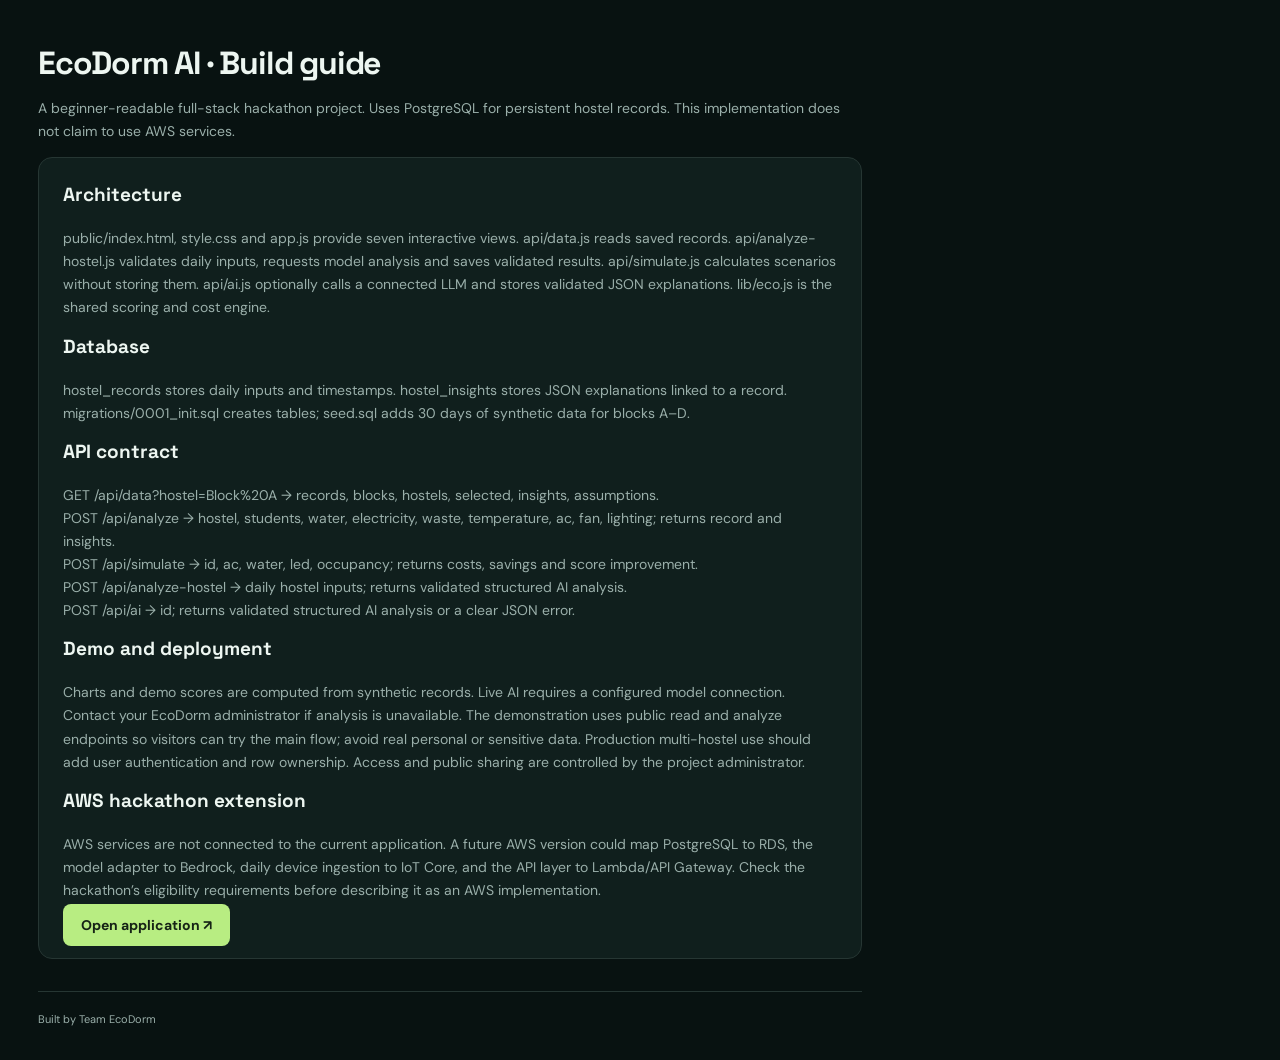
<file: README.html>
<!doctype html><html lang="en"><head><meta charset="utf-8"><title>EcoDorm AI build guide</title><link rel="stylesheet" href="/style.css"></head><body><main style="margin:0;max-width:900px"><h1>EcoDorm AI · Build guide</h1><p>A beginner-readable full-stack hackathon project. Uses PostgreSQL for persistent hostel records. This implementation does not claim to use AWS services.</p><div class="panel"><h2>Architecture</h2><p>public/index.html, style.css and app.js provide seven interactive views. api/data.js reads saved records. api/analyze-hostel.js validates daily inputs, requests model analysis and saves validated results. api/simulate.js calculates scenarios without storing them. api/ai.js optionally calls a connected LLM and stores validated JSON explanations. lib/eco.js is the shared scoring and cost engine.</p><h2>Database</h2><p>hostel_records stores daily inputs and timestamps. hostel_insights stores JSON explanations linked to a record. migrations/0001_init.sql creates tables; seed.sql adds 30 days of synthetic data for blocks A–D.</p><h2>API contract</h2><p>GET /api/data?hostel=Block%20A → records, blocks, hostels, selected, insights, assumptions.<br>POST /api/analyze → hostel, students, water, electricity, waste, temperature, ac, fan, lighting; returns record and insights.<br>POST /api/simulate → id, ac, water, led, occupancy; returns costs, savings and score improvement.<br>POST /api/analyze-hostel → daily hostel inputs; returns validated structured AI analysis.<br>POST /api/ai → id; returns validated structured AI analysis or a clear JSON error.</p><h2>Demo and deployment</h2><p>Charts and demo scores are computed from synthetic records. Live AI requires a configured model connection. Contact your EcoDorm administrator if analysis is unavailable. The demonstration uses public read and analyze endpoints so visitors can try the main flow; avoid real personal or sensitive data. Production multi-hostel use should add user authentication and row ownership. Access and public sharing are controlled by the project administrator.</p><h2>AWS hackathon extension</h2><p>AWS services are not connected to the current application. A future AWS version could map PostgreSQL to RDS, the model adapter to Bedrock, daily device ingestion to IoT Core, and the API layer to Lambda/API Gateway. Check the hackathon’s eligibility requirements before describing it as an AWS implementation.</p><a class="button" href="/">Open application ↗</a></div><footer>Built by Team EcoDorm</footer></main></body></html>
</file>
<file: style.css>
@import url('https://fonts.googleapis.com/css2?family=DM+Sans:wght@400;500;600;700&family=Space+Grotesk:wght@400;500;600;700&display=swap');
:root{--bg:#081211;--panel:#101f1d;--line:#263633;--muted:#9aafaa;--text:#edf6f1;--green:#b8ed82;--blue:#69c4ed;--orange:#f3ba73}*{box-sizing:border-box}body{margin:0;background:var(--bg);color:var(--text);font:14px 'DM Sans',sans-serif}h1,h2,h3,.brand,.value{font-family:'Space Grotesk',sans-serif}h1{font-size:32px;letter-spacing:-1.2px;margin:9px 0 0}h2{font-size:19px;margin:0 0 20px}h3{font-size:16px;margin:0 0 8px}p{line-height:1.65;color:var(--muted)}a{color:inherit;text-decoration:none}button,input,select{font:inherit}button,a,input,select{outline-offset:4px}button{cursor:pointer}aside{position:fixed;left:0;top:0;bottom:0;width:238px;padding:32px 22px;border-right:1px solid var(--line);background:#0c1916;display:flex;flex-direction:column}.brand{font-size:24px;font-weight:700;display:flex;align-items:center;gap:8px}.brand>span:last-child{font-size:12px;color:var(--green);background:#283c26;border:1px solid #49623a;border-radius:5px;padding:3px 5px}.brand-icon{background:var(--green);color:#18361c;width:34px;height:34px;display:grid;place-items:center;border-radius:10px}.nav-label,.eyebrow{font-size:10px;letter-spacing:1.8px;color:var(--muted)}.nav-label{margin:45px 14px 16px}nav{display:grid;gap:6px}nav a{padding:13px 14px;border-radius:8px;color:var(--muted);display:flex;gap:12px;align-items:center}nav svg{width:19px;height:19px;stroke:currentColor;fill:none;stroke-width:1.7}nav a.active{background:#233825;color:var(--green)}nav a:hover{background:#192e25;color:var(--text)}.aside-bottom{margin-top:auto;font-size:12px;color:var(--green);padding:24px 10px 0}.aside-bottom p{font-size:22px;font-family:'Space Grotesk';color:var(--text)}.aside-bottom small{color:var(--muted);font-size:10px}.dot{display:inline-block;width:6px;height:6px;border-radius:50%;background:var(--green);margin-right:7px}main{margin-left:238px;padding:34px 38px;max-width:1800px}header{display:flex;justify-content:space-between;gap:18px;align-items:center;margin-bottom:32px}.header-actions{display:flex;gap:12px;align-items:center}.button,button.primary{border:0;background:var(--green);color:#162316;border-radius:8px;padding:12px 18px;font-weight:700}.secondary{background:#1c302b;color:var(--text);border:1px solid #395049;padding:11px 16px;border-radius:8px}select,input{background:#0d1917;border:1px solid #34463f;color:var(--text);border-radius:8px;padding:12px;max-width:100%}select{max-width:210px}.grid{display:grid;gap:20px}.cols2{grid-template-columns:1fr 1fr}.cols3{grid-template-columns:1fr 1fr 1fr}.cols4{grid-template-columns:repeat(4,1fr)}.panel{background:var(--panel);border:1px solid var(--line);border-radius:14px;padding:24px;min-width:0}.panel-header{display:flex;justify-content:space-between;gap:12px;align-items:center}.tag{font-size:11px;border:1px solid #415938;border-radius:20px;padding:5px 10px;color:var(--green);white-space:nowrap}.tag.warn{color:var(--orange);border-color:#725637}.tag.blue{color:var(--blue);border-color:#345667}.value{font-size:31px;letter-spacing:-1px;margin:12px 0 4px}.unit{font-size:13px;color:var(--muted);letter-spacing:0}.muted{color:var(--muted)}.small{font-size:12px}.hero{display:grid;grid-template-columns:1.2fr 1fr;margin-bottom:20px;gap:20px}.score-panel{display:flex;align-items:center;gap:30px;background:radial-gradient(ellipse at top right,#23432b,transparent 75%),var(--panel);min-height:252px}.ring{width:164px;height:164px;border-radius:50%;background:conic-gradient(var(--green) calc(var(--score)*1%),#294136 0);padding:10px;flex-shrink:0}.ring-inner{height:100%;border-radius:50%;background:#12231c;display:flex;flex-direction:column;align-items:center;justify-content:center}.ring b{font:52px 'Space Grotesk';letter-spacing:-2px}.ring small{color:var(--muted)}.accent{color:var(--green)}.banner{margin:24px 0;display:flex;align-items:center;justify-content:space-between;gap:20px;padding:22px 24px;background:linear-gradient(100deg,#1e3826,#142829);border:1px solid #36593f;border-radius:12px}.banner h3{color:var(--green)}.banner p{margin:4px 0}.list-item{padding:16px 0;border-top:1px solid var(--line);display:flex;gap:14px}.list-item:first-of-type{border-top:0}.list-item p{margin:5px 0;font-size:13px}.alert-dot{width:9px;height:9px;border-radius:50%;background:var(--orange);margin-top:6px;flex-shrink:0}.number{font:14px 'Space Grotesk';color:var(--green);background:#253c2b;border-radius:8px;padding:9px;height:36px}.form-grid{display:grid;grid-template-columns:1fr 1fr;gap:20px}label{display:flex;flex-direction:column;gap:8px;font-size:13px;color:#c5d8cf}label small{color:var(--muted)}.form-actions{margin-top:24px;display:flex;align-items:center;gap:16px}.form-actions button:disabled{opacity:.6;cursor:wait}#notice{padding:14px 18px;background:#283d2d;border:1px solid #516640;border-radius:10px;margin-bottom:20px;line-height:1.5}.chart{width:100%;height:auto;display:block;overflow:visible}.chart-labels{display:flex;justify-content:space-between;font-size:10px;color:var(--muted);margin-top:10px}.chart text{fill:var(--muted);font:10px 'DM Sans'}.chart-caption{font-size:12px;color:var(--muted);margin-bottom:16px}.bars{display:grid;gap:12px}.bar-row{display:grid;grid-template-columns:95px 1fr 55px;gap:12px;align-items:center;font-size:12px}.bar-track{height:6px;background:#2b3d33;border-radius:8px}.bar-fill{height:100%;background:var(--green);border-radius:8px}.block-card{text-align:left;color:var(--text);transition:transform .2s,border-color .2s}.block-card:hover{transform:translateY(-3px);border-color:var(--green)}.block-card .block-icon{font-size:26px;color:var(--green);margin-bottom:22px}.block-card dl{display:grid;grid-template-columns:1fr 1fr;font-size:12px;line-height:2.2}.block-card dt{color:var(--muted)}.block-card dd{margin:0;text-align:right}.table-wrap{overflow:auto}table{width:100%;border-collapse:collapse;text-align:left;white-space:nowrap}th{color:var(--muted);font-size:11px;font-weight:500;padding:14px 12px}td{padding:16px 12px;border-top:1px solid var(--line);font-size:13px}input[type=range]{padding:0;width:100%;accent-color:var(--green)}.slider-label{display:flex;justify-content:space-between;margin-bottom:12px}.slider{margin-bottom:28px}dialog{background:var(--panel);color:var(--text);border:1px solid #476248;border-radius:16px;width:min(620px,90vw);padding:28px}dialog::backdrop{background:#000a;backdrop-filter:blur(5px)}dialog>button{float:right}footer{margin-top:32px;border-top:1px solid var(--line);padding-top:20px;color:var(--muted);font-size:11px;display:flex;justify-content:space-between;gap:12px}.page{animation:appear .35s ease-out}.info{font-size:12px;line-height:1.7;color:var(--muted)}details{margin-top:18px;border-top:1px solid var(--line);padding-top:16px}summary{cursor:pointer;color:var(--green)}@keyframes appear{from{opacity:0;transform:translateY(8px)}to{opacity:1;transform:none}}@media(min-width:1400px){main{padding:40px 48px}}@media(max-width:1100px){.cols4{grid-template-columns:1fr 1fr}.hero{grid-template-columns:1fr}.cols3{grid-template-columns:1fr 1fr}main{padding:28px}aside{width:210px}main{margin-left:210px}}@media(max-width:760px){aside{position:static;width:auto;padding:18px;border-right:0;border-bottom:1px solid var(--line)}.nav-label,.aside-bottom{display:none}nav{display:flex;overflow:auto;margin-top:18px;gap:4px}nav a{white-space:nowrap;padding:10px;font-size:12px}nav svg{display:none}main{margin:0;padding:24px 16px}header{align-items:flex-start;flex-direction:column}h1{font-size:28px}.header-actions{width:100%;justify-content:space-between}.cols2,.cols3,.form-grid{grid-template-columns:1fr}.panel{padding:20px}.score-panel{gap:18px}.ring{width:130px;height:130px}.ring b{font-size:42px}.value{font-size:27px}.banner{align-items:flex-start;flex-direction:column}footer{flex-direction:column}.bar-row{grid-template-columns:82px 1fr 50px}}@media(prefers-reduced-motion:reduce){*{animation:none!important;transition:none!important}}
</file>
